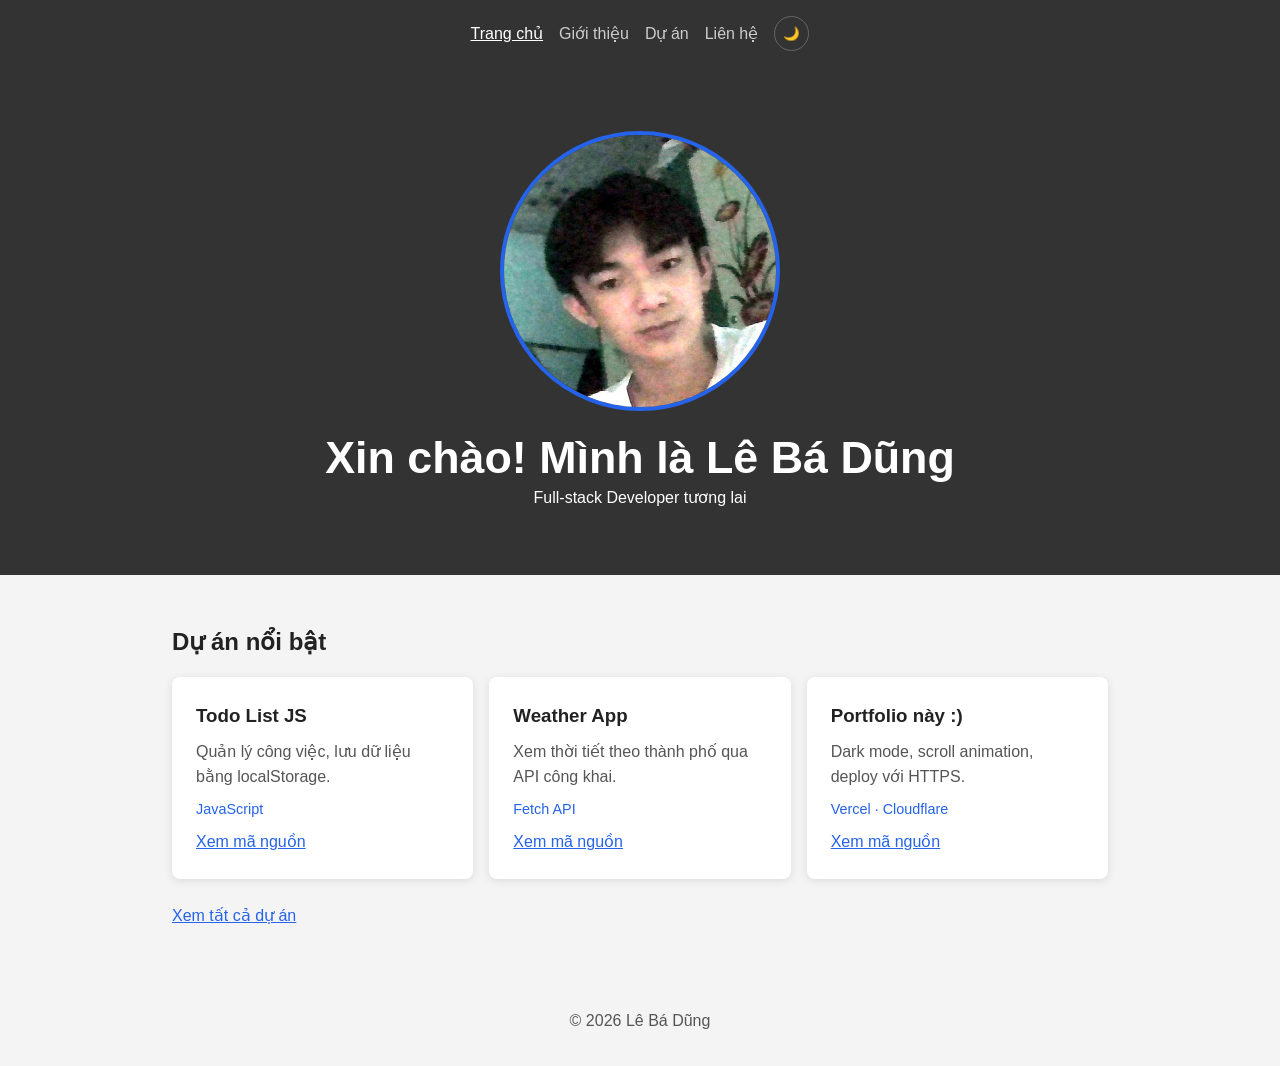
<file: index.html>
<!DOCTYPE html>
<html lang="vi">
<head>
<meta charset="UTF-8">
<meta name="viewport" content="width=device-width, initial-scale=1.0">
<meta name="description" content="Portfolio của Lê Bá Dũng - Full-stack Developer tương lai">
<title>Trang chủ - Lê Bá Dũng</title>
<link rel="stylesheet" href="style.css">
<script>try{var t=localStorage.getItem("theme");if(t)document.documentElement.dataset.theme=t}catch(e){}</script>
</head>
<body>
<nav><a href="index.html" aria-current="page">Trang chủ</a><a href="about.html">Giới thiệu</a><a href="projects.html">Dự án</a><a href="contact.html">Liên hệ</a><button id="theme" type="button" aria-label="Đổi giao diện sáng/tối">🌙</button></nav>
<header><img class="avatar" src="avatar.jpg" alt="Ảnh chân dung Lê Bá Dũng" width="260" height="260" onerror="this.remove()"><h1>Xin chào! Mình là Lê Bá Dũng</h1><p>Full-stack Developer tương lai</p></header>
<section><h2>Dự án nổi bật</h2><div class="grid"><article class="project reveal"><h3>Todo List JS</h3><p>Quản lý công việc, lưu dữ liệu bằng localStorage.</p><span class="tags">JavaScript</span><a href="https://github.com/dungkkkk0025/my-portfolio">Xem mã nguồn</a></article><article class="project reveal"><h3>Weather App</h3><p>Xem thời tiết theo thành phố qua API công khai.</p><span class="tags">Fetch API</span><a href="https://github.com/dungkkkk0025/my-portfolio">Xem mã nguồn</a></article><article class="project reveal"><h3>Portfolio này :)</h3><p>Dark mode, scroll animation, deploy với HTTPS.</p><span class="tags">Vercel · Cloudflare</span><a href="https://github.com/dungkkkk0025/my-portfolio">Xem mã nguồn</a></article></div><p class="more"><a href="projects.html">Xem tất cả dự án</a></p></section>
<footer>© 2026 Lê Bá Dũng</footer>
<script src="script.js"></script>
</body>
</html>
</file>
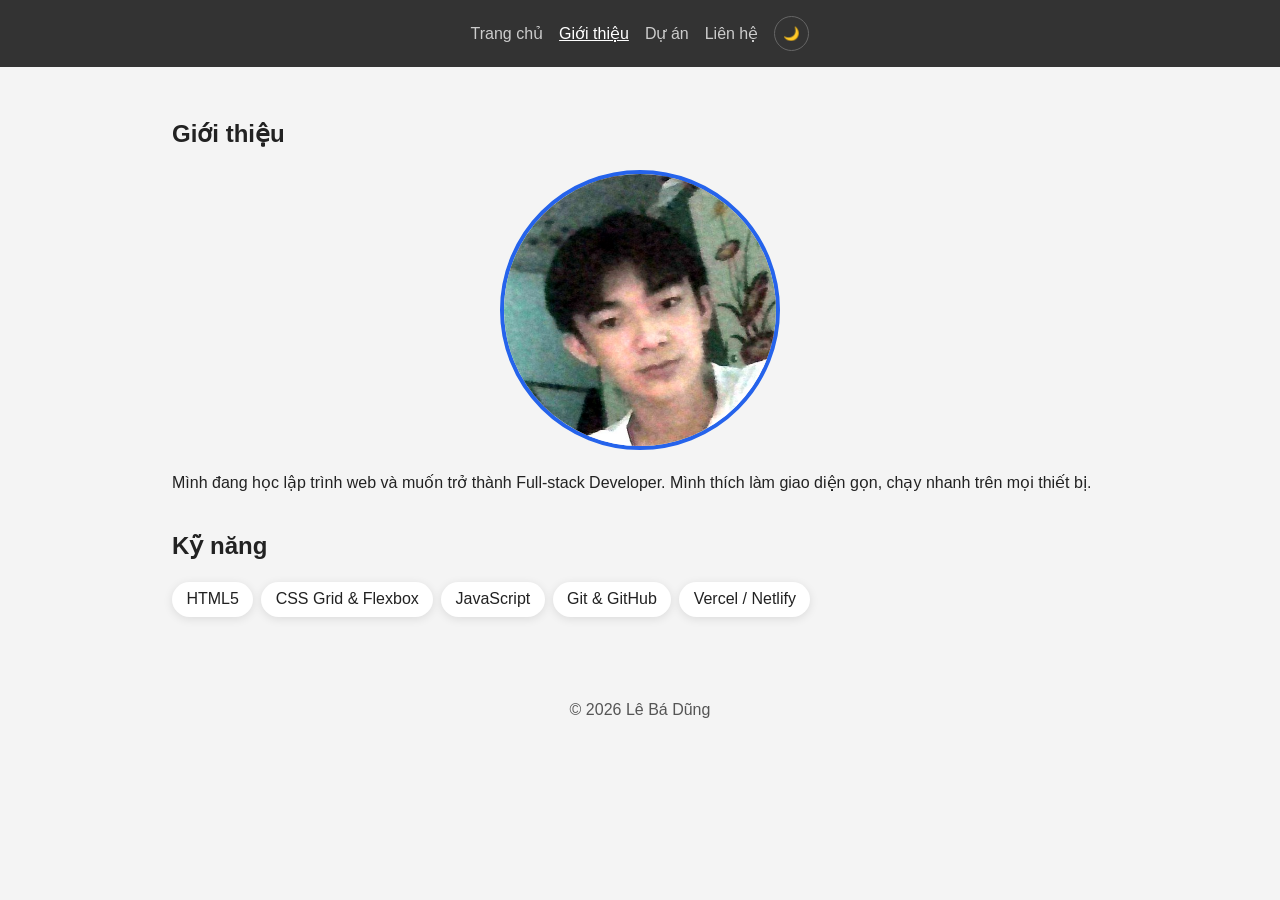
<file: about.html>
<!DOCTYPE html>
<html lang="vi">
<head>
<meta charset="UTF-8">
<meta name="viewport" content="width=device-width, initial-scale=1.0">
<meta name="description" content="Portfolio của Lê Bá Dũng - Full-stack Developer tương lai">
<title>Giới thiệu - Lê Bá Dũng</title>
<link rel="stylesheet" href="style.css">
<script>try{var t=localStorage.getItem("theme");if(t)document.documentElement.dataset.theme=t}catch(e){}</script>
</head>
<body>
<nav><a href="index.html">Trang chủ</a><a href="about.html" aria-current="page">Giới thiệu</a><a href="projects.html">Dự án</a><a href="contact.html">Liên hệ</a><button id="theme" type="button" aria-label="Đổi giao diện sáng/tối">🌙</button></nav>
<section class="reveal"><h2>Giới thiệu</h2><img class="avatar" src="avatar.jpg" alt="Ảnh chân dung Lê Bá Dũng" width="260" height="260" onerror="this.remove()"><p>Mình đang học lập trình web và muốn trở thành Full-stack Developer. Mình thích làm giao diện gọn, chạy nhanh trên mọi thiết bị.</p>
<h2 class="sub">Kỹ năng</h2><ul class="skills"><li>HTML5</li><li>CSS Grid &amp; Flexbox</li><li>JavaScript</li><li>Git &amp; GitHub</li><li>Vercel / Netlify</li></ul></section>
<footer>© 2026 Lê Bá Dũng</footer>
<script src="script.js"></script>
</body>
</html>
</file>
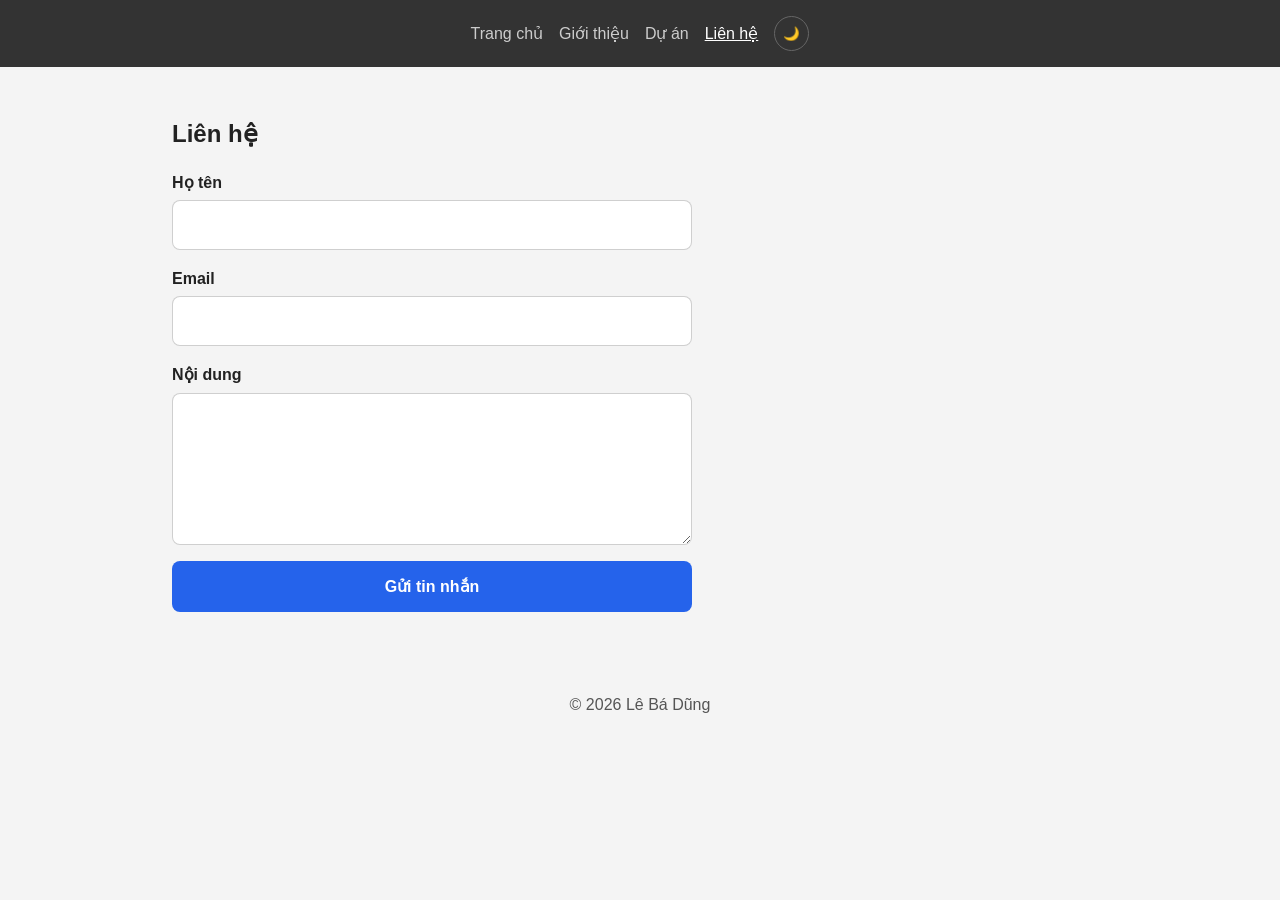
<file: contact.html>
<!DOCTYPE html>
<html lang="vi">
<head>
<meta charset="UTF-8">
<meta name="viewport" content="width=device-width, initial-scale=1.0">
<meta name="description" content="Portfolio của Lê Bá Dũng - Full-stack Developer tương lai">
<title>Liên hệ - Lê Bá Dũng</title>
<link rel="stylesheet" href="style.css">
<script>try{var t=localStorage.getItem("theme");if(t)document.documentElement.dataset.theme=t}catch(e){}</script>
</head>
<body>
<nav><a href="index.html">Trang chủ</a><a href="about.html">Giới thiệu</a><a href="projects.html">Dự án</a><a href="contact.html" aria-current="page">Liên hệ</a><button id="theme" type="button" aria-label="Đổi giao diện sáng/tối">🌙</button></nav>
<section class="reveal"><h2>Liên hệ</h2>
<!-- Thay YOUR_FORM_ID bằng ID form tạo tại https://formspree.io -->
<form action="https://formspree.io/f/YOUR_FORM_ID" method="POST">
<label>Họ tên<input type="text" name="name" required autocomplete="name"></label>
<label>Email<input type="email" name="email" required autocomplete="email"></label>
<label>Nội dung<textarea name="message" rows="5" required></textarea></label>
<button class="btn" type="submit">Gửi tin nhắn</button>
</form></section>
<footer>© 2026 Lê Bá Dũng</footer>
<script src="script.js"></script>
</body>
</html>
</file>
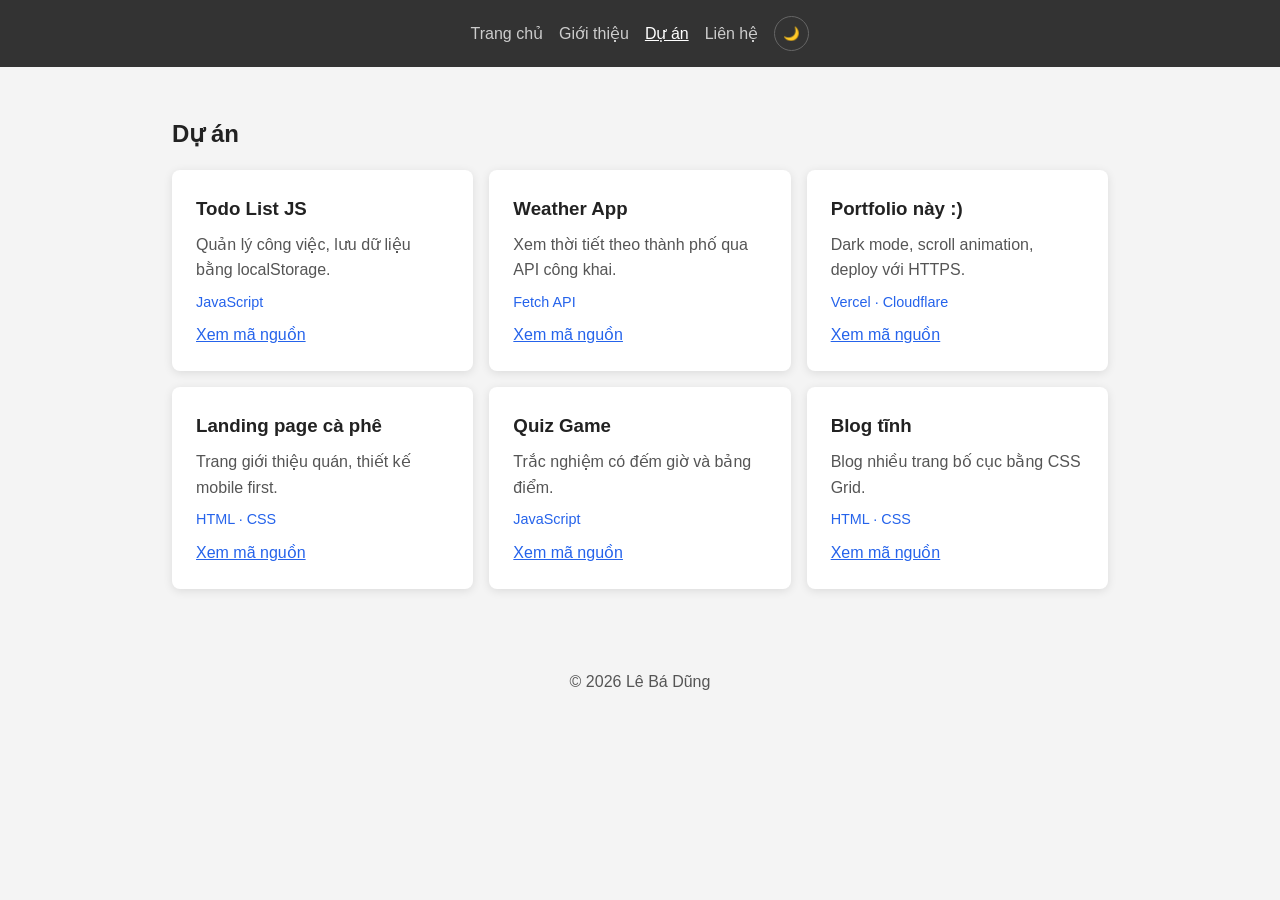
<file: projects.html>
<!DOCTYPE html>
<html lang="vi">
<head>
<meta charset="UTF-8">
<meta name="viewport" content="width=device-width, initial-scale=1.0">
<meta name="description" content="Portfolio của Lê Bá Dũng - Full-stack Developer tương lai">
<title>Dự án - Lê Bá Dũng</title>
<link rel="stylesheet" href="style.css">
<script>try{var t=localStorage.getItem("theme");if(t)document.documentElement.dataset.theme=t}catch(e){}</script>
</head>
<body>
<nav><a href="index.html">Trang chủ</a><a href="about.html">Giới thiệu</a><a href="projects.html" aria-current="page">Dự án</a><a href="contact.html">Liên hệ</a><button id="theme" type="button" aria-label="Đổi giao diện sáng/tối">🌙</button></nav>
<section><h2>Dự án</h2><div class="grid"><article class="project reveal"><h3>Todo List JS</h3><p>Quản lý công việc, lưu dữ liệu bằng localStorage.</p><span class="tags">JavaScript</span><a href="https://github.com/dungkkkk0025/my-portfolio">Xem mã nguồn</a></article><article class="project reveal"><h3>Weather App</h3><p>Xem thời tiết theo thành phố qua API công khai.</p><span class="tags">Fetch API</span><a href="https://github.com/dungkkkk0025/my-portfolio">Xem mã nguồn</a></article><article class="project reveal"><h3>Portfolio này :)</h3><p>Dark mode, scroll animation, deploy với HTTPS.</p><span class="tags">Vercel · Cloudflare</span><a href="https://github.com/dungkkkk0025/my-portfolio">Xem mã nguồn</a></article><article class="project reveal"><h3>Landing page cà phê</h3><p>Trang giới thiệu quán, thiết kế mobile first.</p><span class="tags">HTML · CSS</span><a href="https://github.com/dungkkkk0025/my-portfolio">Xem mã nguồn</a></article><article class="project reveal"><h3>Quiz Game</h3><p>Trắc nghiệm có đếm giờ và bảng điểm.</p><span class="tags">JavaScript</span><a href="https://github.com/dungkkkk0025/my-portfolio">Xem mã nguồn</a></article><article class="project reveal"><h3>Blog tĩnh</h3><p>Blog nhiều trang bố cục bằng CSS Grid.</p><span class="tags">HTML · CSS</span><a href="https://github.com/dungkkkk0025/my-portfolio">Xem mã nguồn</a></article></div></section>
<footer>© 2026 Lê Bá Dũng</footer>
<script src="script.js"></script>
</body>
</html>
</file>
<file: style.css>
/* Mobile first: style mặc định cho điện thoại, breakpoint chỉ dùng min-width */
:root{--bg:#f4f4f4;--surface:#fff;--ink:#222;--muted:#555;--bar:#333;--bar-ink:#fff;--accent:#2563eb;--shadow:0 2px 10px rgba(0,0,0,.1)}
:root[data-theme="dark"]{--bg:#14161a;--surface:#1f2329;--ink:#eceff4;--muted:#a3abb8;--bar:#0b0c0f;--bar-ink:#fff;--accent:#7aa2ff;--shadow:0 2px 10px rgba(0,0,0,.5)}
*{margin:0;padding:0;box-sizing:border-box}
body{font-family:'Segoe UI',sans-serif;line-height:1.6;background:var(--bg);color:var(--ink);transition:background .3s,color .3s}
a{color:var(--accent)}
:focus-visible{outline:3px solid var(--accent);outline-offset:3px}
nav{background:var(--bar);padding:1rem;display:flex;flex-wrap:wrap;justify-content:center;align-items:center;gap:.5rem 1rem}
nav a{color:var(--bar-ink);text-decoration:none;opacity:.75}
nav a:hover,nav a[aria-current="page"]{opacity:1;text-decoration:underline}
#theme{background:transparent;border:1px solid #666;color:var(--bar-ink);width:2.2rem;height:2.2rem;border-radius:50%;cursor:pointer}
header{text-align:center;padding:3rem 1.25rem;background:var(--bar);color:var(--bar-ink)}
.avatar{display:block;width:clamp(200px,60vw,280px);height:clamp(200px,60vw,280px);object-fit:cover;border-radius:50%;margin:0 auto 1.25rem;border:4px solid var(--accent)}
h1{font-size:clamp(1.8rem,7vw,2.8rem);line-height:1.2}
section{padding:2rem 1.25rem;max-width:1000px;margin:0 auto}
h2{margin-bottom:1rem}
.sub{margin-top:2rem}
.grid{display:grid;gap:1rem;grid-template-columns:1fr}
.project{background:var(--surface);padding:1.5rem;border-radius:8px;box-shadow:var(--shadow);display:flex;flex-direction:column;gap:.5rem}
.project p{color:var(--muted)}
.tags{font-size:.9rem;color:var(--accent);margin-top:auto}
.more{margin-top:1.5rem}
.skills{display:flex;flex-wrap:wrap;gap:.5rem;list-style:none}
.skills li{background:var(--surface);padding:.3rem .9rem;border-radius:999px;box-shadow:var(--shadow)}
form{display:grid;gap:1rem;max-width:520px}
label{display:grid;gap:.3rem;font-weight:600}
input,textarea{font:inherit;color:inherit;background:var(--surface);border:1px solid #8886;border-radius:8px;padding:.7rem}
.btn{padding:.8rem 1.4rem;border:0;border-radius:8px;background:var(--accent);color:#fff;font:inherit;font-weight:600;cursor:pointer}
footer{text-align:center;padding:2rem 1rem;color:var(--muted)}
.reveal{opacity:0;transform:translateY(24px);transition:opacity .6s,transform .6s}
.reveal.in{opacity:1;transform:none}
@media (prefers-reduced-motion:reduce){.reveal{opacity:1;transform:none;transition:none}}
@media (min-width:640px){.grid{grid-template-columns:repeat(2,1fr)}header{padding:4rem 2rem}section{padding:3rem 2rem}}
@media (min-width:960px){.grid{grid-template-columns:repeat(3,1fr)}}
</file>
